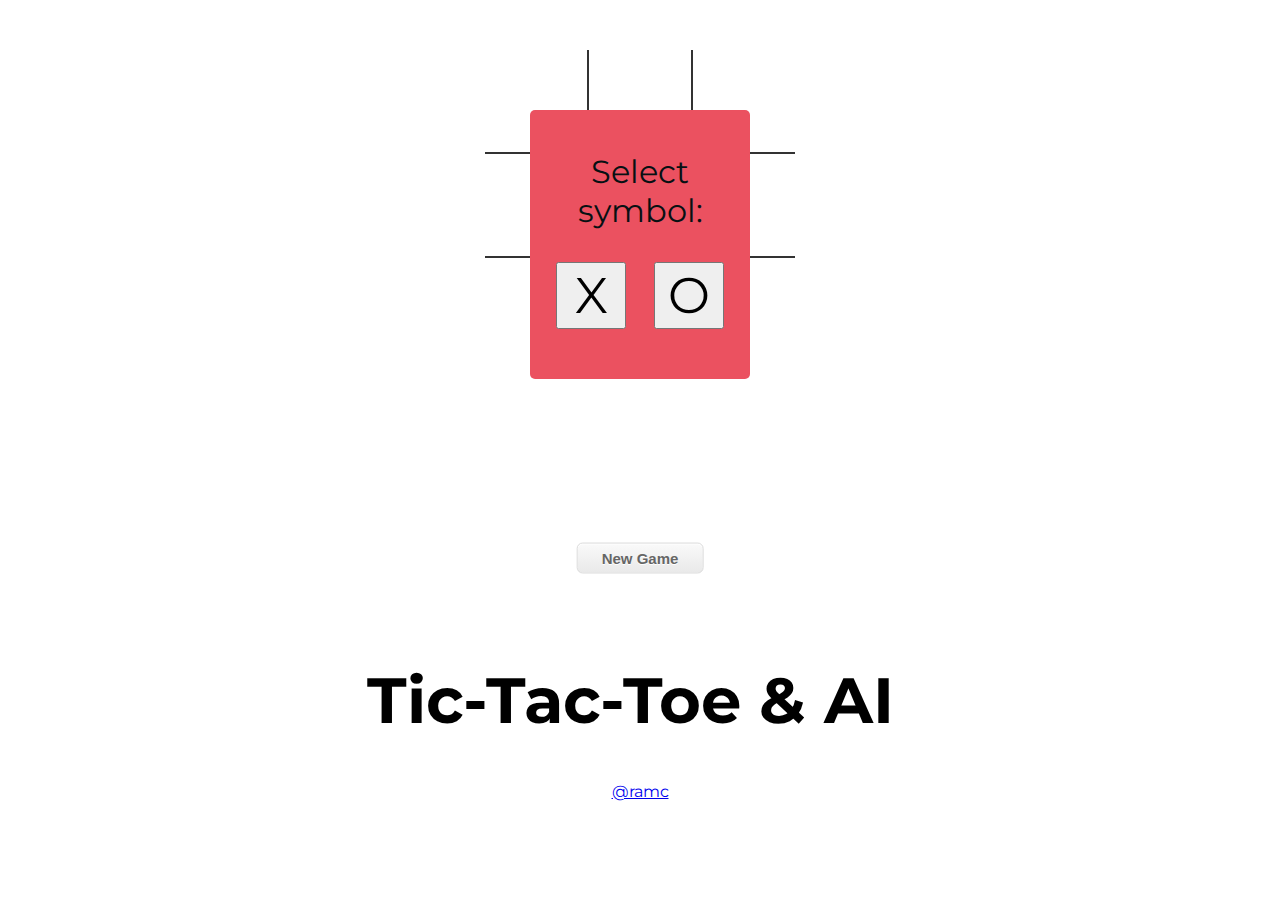
<file: tictactoe.html>
<!DOCTYPE html>

<html>

<head>
  <meta charset="UTF-8">
  <title>xoxo</title>
  <link href="https://fonts.googleapis.com/css2?family=Montserrat:wght@700&display=swap" rel="stylesheet"> 
  <link rel="icon" href="profile.png">
  <link rel="stylesheet" href="style.css">

</head>

<body>
  <div class="top-container">
   <table>
      <tr>
        <td class="cell" id="0"></td>
        <td class="cell" id="1"></td>
        <td class="cell" id="2"></td>
      </tr>
      <tr>
        <td class="cell" id="3"></td>
        <td class="cell" id="4"></td>
        <td class="cell" id="5"></td>
      </tr>
      <tr>
        <td class="cell" id="6"></td>
        <td class="cell" id="7"></td>
        <td class="cell" id="8"></td>
      </tr>
    </table>
    <div class="endgame">
      <div class="text"></div>
    </div>
    <div class="selectSym">
      <p>Select symbol:</p>
      <button onClick="selectSym('X')">X</button>
      <button onClick="selectSym('O')">O</button>
    </div>
  </div>
  <div class="middle-container">
    <div class="center">
      <a href="#" class="myButton" onclick="startGame()">New Game</a>
    </div>
  </div>
  <div class="bottom-container">
    <div class="bottom-center">
      <h1>Tic-Tac-Toe & AI</h1>
      <a id="name_links"  target="_blank" href="https://www.linkedin.com/in/rajarajan-s-0562b6150/">@ramc</a>
    </div>
  </div>
  <script src="script.js" type="text/javascript"></script>
</body>

</html>
</file>
<file: style.css>
td {
  border: 2px solid #333;
  height: 100px;
  width: 100px;
  text-align: center;
  vertical-align: middle;
  font-family: 'Montserrat', sans-serif;
  font-size: 70px;
  cursor: pointer;
}

table {
  border-collapse: collapse;
  position: absolute;
  left: 50%;
  margin-left: -155px;
  top: 50px;
}

table tr:first-child td {
  border-top: 0;
}

table tr:last-child td {
  border-bottom: 0;
}

table tr td:first-child {
  border-left: 0;
}

table tr td:last-child {
  border-right: 0;
}

.endgame {
  display: none;
  width: 200px;
  top: 120px;
  background-color: black;
  position: absolute;
  left: 50%;
  margin-left: -100px;
  padding-top: 50px;
  padding-bottom: 50px;
  text-align: center;
  border-radius: 5px;
  color: white;
  font-size: 2em;
}

.selectSym {
  display: none;
  width: 220px;
  top: 110px;
  background-color: #EB5160;
  ;
  position: absolute;
  left: 50%;
  margin-left: -110px;
  padding-top: 10px;
  padding-bottom: 50px;
  text-align: center;
  border-radius: 5px;
  color: #071013;
  font-size: 2em;
}

.top-container {
  padding-top: 500px;
}

.selectSym button {
  font-family: 'Montserrat', sans-serif;
  font-size: 50px;
  width: 70px;
}
h1{
  font-family: 'Montserrat', sans-serif;
}
.selectSym button:first-of-type {
  margin-right: 10px;
}

.selectSym button:last-of-type {
  margin-left: 10px;
}

.middle-container {
  padding-top: 0;
  padding-left: 100px;
  padding-right: 100px;
  padding-bottom: 100px;
  position: relative;
}
.bottom-container{
  text-align: center;
}
.center {
  margin: 0;
  position: absolute;
  top: 50%;
  left: 50%;
  -ms-transform: translate(-50%, -50%);
  transform: translate(-50%, -50%);
}

.myButton {
  box-shadow: inset 0px 1px 0px 0px #ffffff;
  background: linear-gradient(to bottom, #f9f9f9 5%, #e9e9e9 100%);
  background-color: #f9f9f9;
  border-radius: 6px;
  border: 1px solid #dcdcdc;
  display: inline-block;
  cursor: progress;
  color: #666666;
  font-family: Arial;
  font-size: 15px;
  font-weight: bold;
  padding: 6px 24px;
  text-decoration: none;
  text-shadow: 0px 1px 0px #ffffff;
}

.myButton:hover {
  background: linear-gradient(to bottom, #e9e9e9 5%, #f9f9f9 100%);
  background-color: #e9e9e9;
}

.myButton:active {
  position: relative;
  top: 1px;
} 
#name_links{
  font-family: 'Montserrat', sans-serif; 
}

p {
  font-family: 'Montserrat', sans-serif;
}
h1 {
  font-family: 'Montserrat', sans-serif;
  padding-top: 10px;
  padding-right: 20px;
  font-size: 64px;
}
</file>
